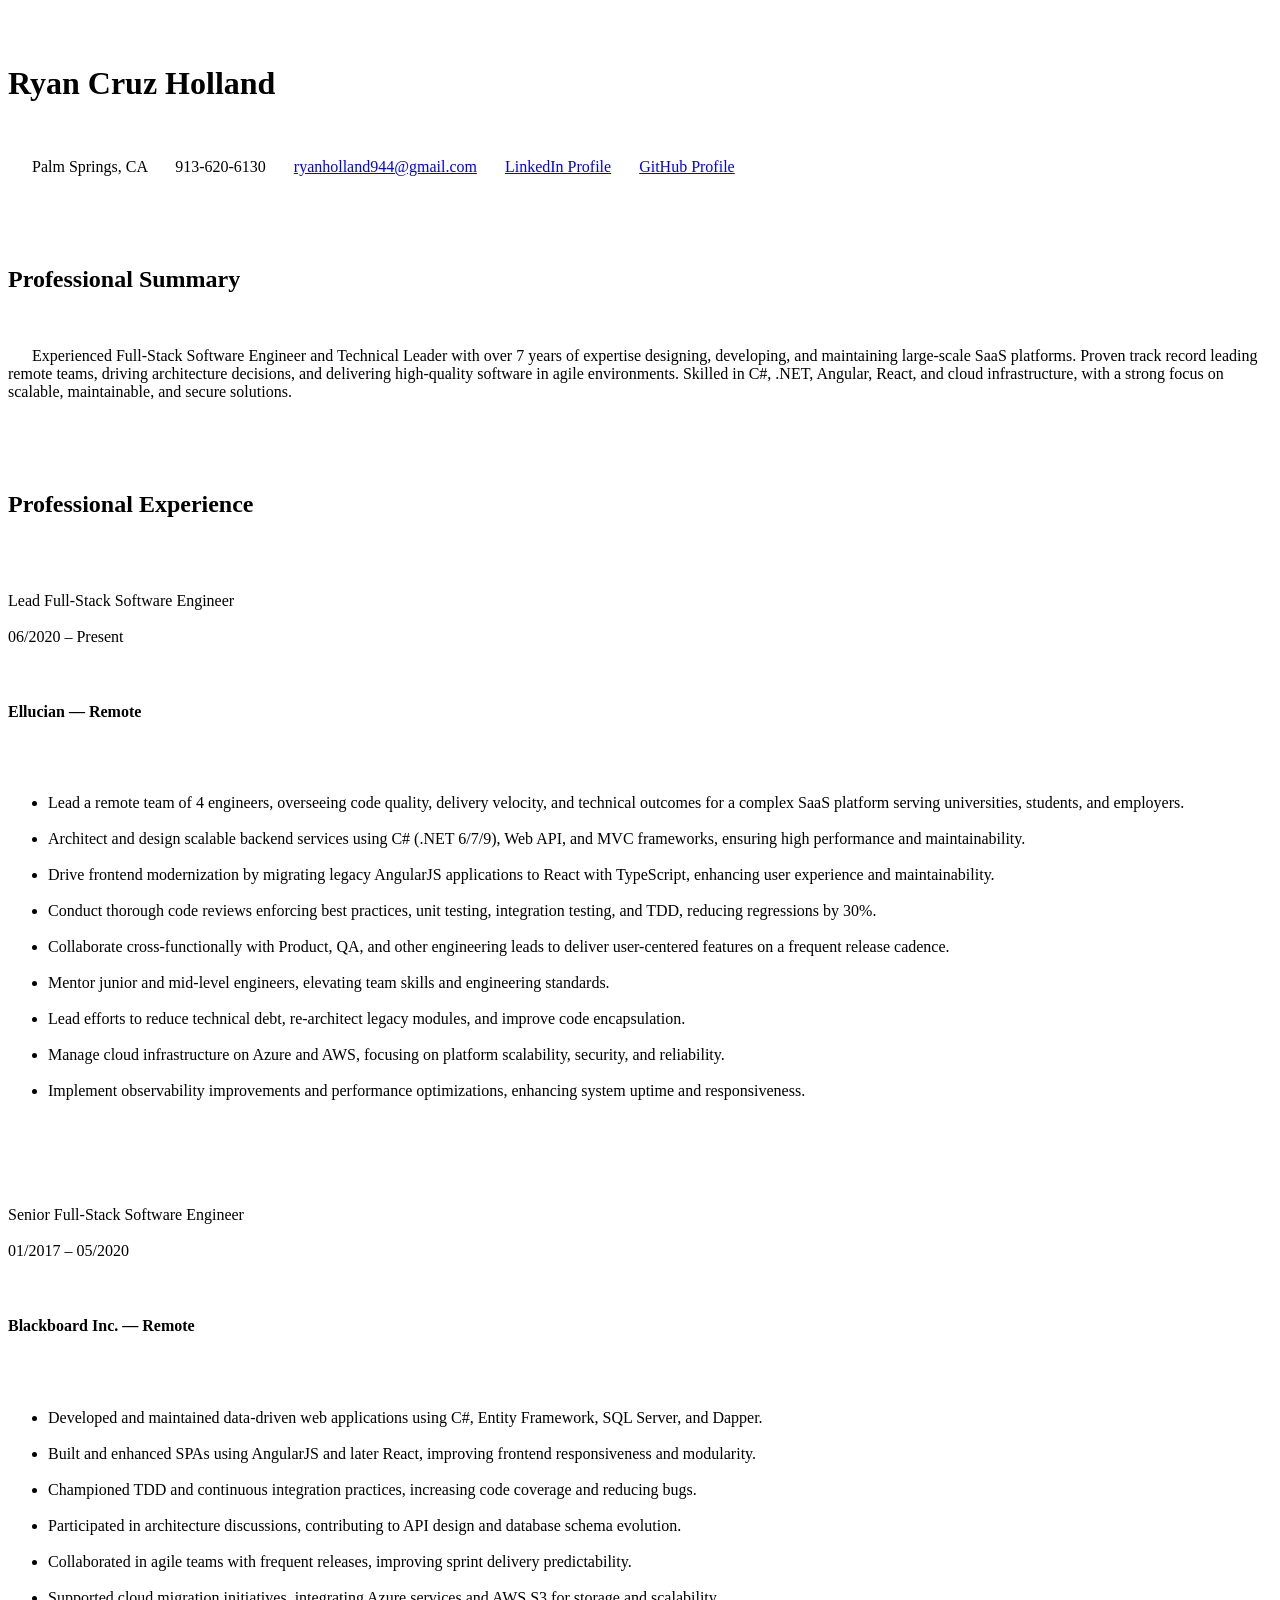
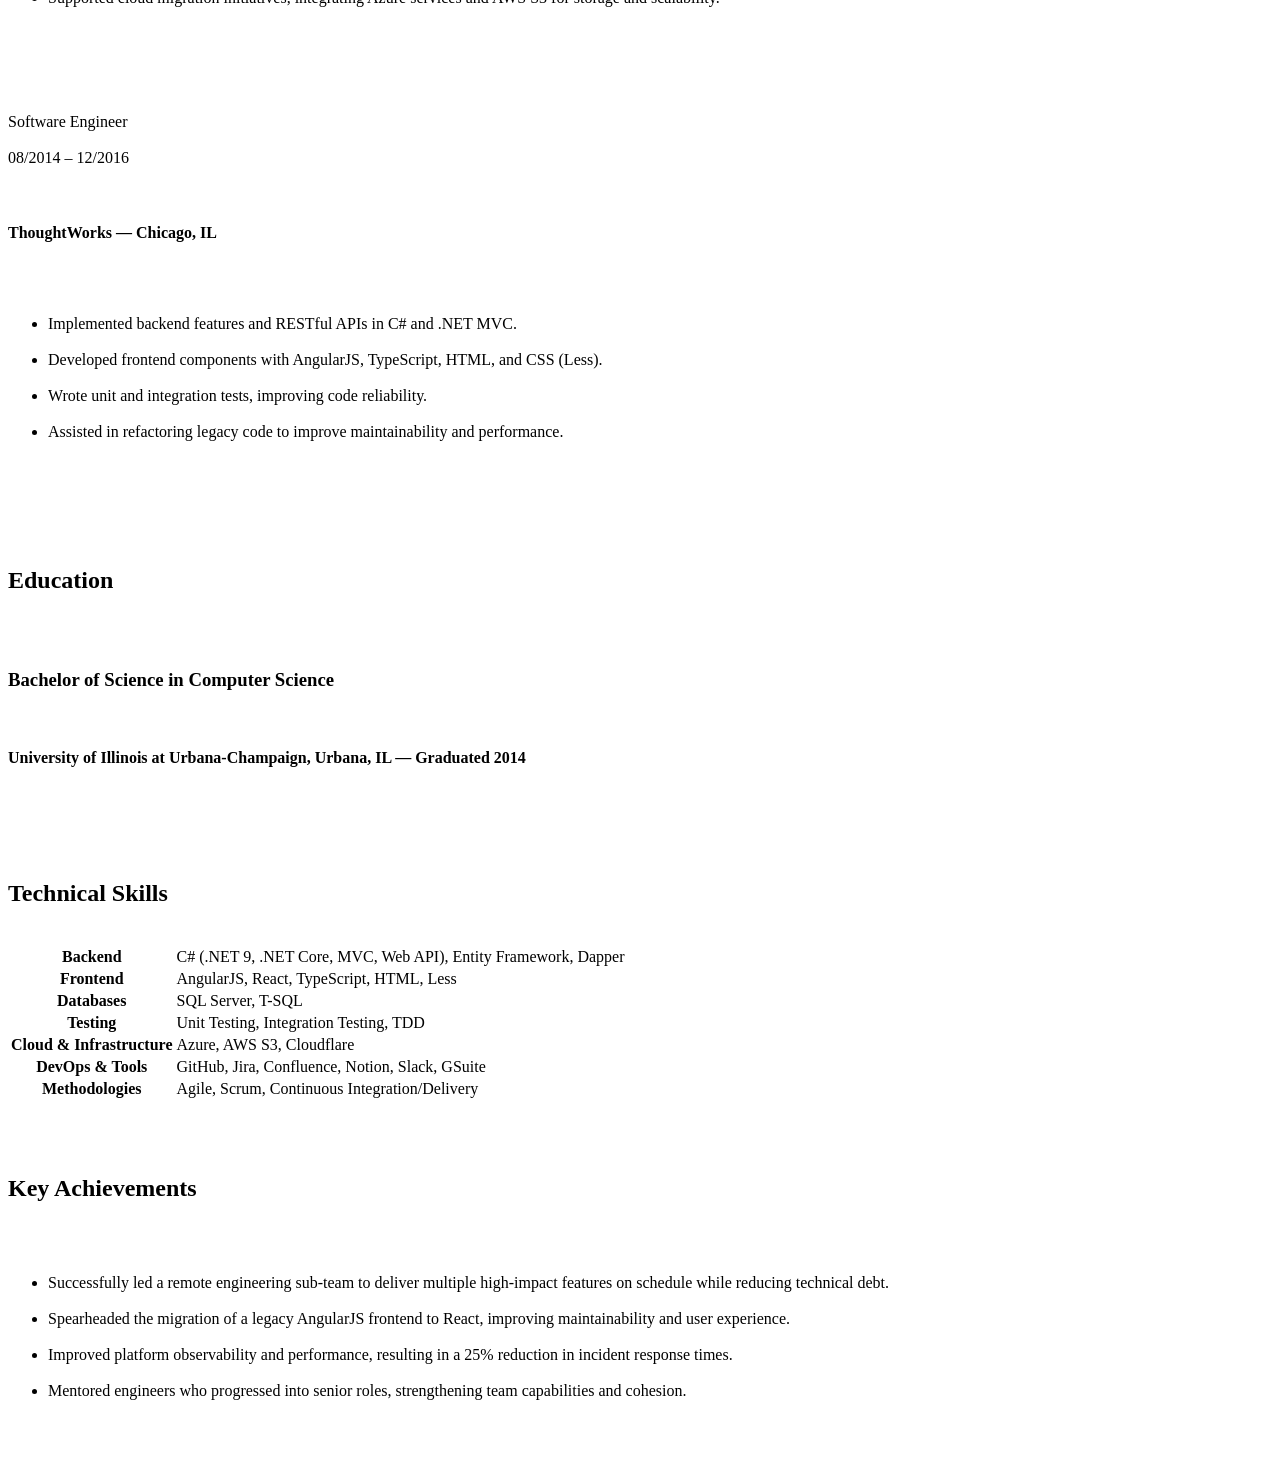
<file: resume.html>
<!DOCTYPE html>
<html lang="en">
<head>
  <meta charset="UTF-8" />
  <meta name="viewport" content="width=device-width, initial-scale=1" />
  <title>Ryan Cruz Holland – Résumé</title>
  <style>
    /* Global Styles */
    body {
      font-family: 'Segoe UI', Tahoma, Geneva, Verdana, sans-serif;
      background-color: #fefefe;
      color: #222;
      margin: 40px auto;
      max-width: 900px;
      line-height: 1.5;
      padding: 0 20px;
    }

    a {
      color: #0073b1; /* LinkedIn blue */
      text-decoration: none;
    }

    a:hover {
      text-decoration: underline;
    }

    header {
      border-bottom: 2px solid #2980b9;
      padding-bottom: 10px;
      margin-bottom: 25px;
    }

    h1 {
      font-size: 2.8em;
      margin: 0 0 5px 0;
      color: #2c3e50;
    }

    .contact-info {
      font-size: 0.95em;
      color: #555;
      margin-bottom: 0;
    }

    .contact-info span,
    .contact-info a {
      margin-right: 15px;
    }

    section {
      margin-bottom: 2.5em;
    }

    h2 {
      font-size: 1.8em;
      border-bottom: 2px solid #2980b9;
      padding-bottom: 6px;
      color: #2980b9;
      margin-bottom: 15px;
    }

    h3 {
      font-size: 1.3em;
      margin: 0 0 3px 0;
      color: #34495e;
    }

    h4 {
      font-size: 1.1em;
      font-style: italic;
      color: #7f8c8d;
      margin: 0 0 8px 0;
    }

    .job-header {
      display: flex;
      justify-content: space-between;
      align-items: baseline;
      margin-bottom: 6px;
    }

    .job-title {
      font-weight: 600;
      color: #2c3e50;
    }

    .job-dates {
      font-size: 0.9em;
      color: #95a5a6;
      white-space: nowrap;
    }

    ul {
      list-style-type: disc;
      padding-left: 20px;
      margin-top: 8px;
    }

    ul li {
      margin-bottom: 8px;
    }

    table.skills {
      width: 100%;
      border-collapse: collapse;
      margin-top: 10px;
    }

    table.skills th,
    table.skills td {
      text-align: left;
      padding: 8px 10px;
      vertical-align: top;
      border-bottom: 1px solid #ddd;
    }

    table.skills th {
      width: 20%;
      color: #2980b9;
      font-weight: 600;
    }

    /* Key Achievements */
    .achievements ul {
      list-style-type: square;
      padding-left: 20px;
    }
  </style>
</head>
<body>
  <header>
    <h1>Ryan Cruz Holland</h1>
    <p class="contact-info">
      <span>Palm Springs, CA</span>
      <span>913-620-6130</span>
      <span><a href="mailto:ryanholland944@gmail.com">ryanholland944@gmail.com</a></span>
      <span><a href="https://linkedin.com/in/ryanholland" target="_blank" rel="noopener noreferrer">LinkedIn Profile</a></span>
      <span><a href="https://github.com/ryanholland" target="_blank" rel="noopener noreferrer">GitHub Profile</a></span>
    </p>
  </header>

  <section>
    <h2>Professional Summary</h2>
    <p>
      Experienced Full-Stack Software Engineer and Technical Leader with over 7 years of expertise designing, developing, and maintaining large-scale SaaS platforms. Proven track record leading remote teams, driving architecture decisions, and delivering high-quality software in agile environments. Skilled in C#, .NET, Angular, React, and cloud infrastructure, with a strong focus on scalable, maintainable, and secure solutions.
    </p>
  </section>

  <section>
    <h2>Professional Experience</h2>

    <article>
      <div class="job-header">
        <div class="job-title">Lead Full-Stack Software Engineer</div>
        <div class="job-dates">06/2020 – Present</div>
      </div>
      <h4>Ellucian — Remote</h4>
      <ul>
        <li>Lead a remote team of 4 engineers, overseeing code quality, delivery velocity, and technical outcomes for a complex SaaS platform serving universities, students, and employers.</li>
        <li>Architect and design scalable backend services using C# (.NET 6/7/9), Web API, and MVC frameworks, ensuring high performance and maintainability.</li>
        <li>Drive frontend modernization by migrating legacy AngularJS applications to React with TypeScript, enhancing user experience and maintainability.</li>
        <li>Conduct thorough code reviews enforcing best practices, unit testing, integration testing, and TDD, reducing regressions by 30%.</li>
        <li>Collaborate cross-functionally with Product, QA, and other engineering leads to deliver user-centered features on a frequent release cadence.</li>
        <li>Mentor junior and mid-level engineers, elevating team skills and engineering standards.</li>
        <li>Lead efforts to reduce technical debt, re-architect legacy modules, and improve code encapsulation.</li>
        <li>Manage cloud infrastructure on Azure and AWS, focusing on platform scalability, security, and reliability.</li>
        <li>Implement observability improvements and performance optimizations, enhancing system uptime and responsiveness.</li>
      </ul>
    </article>

    <article>
      <div class="job-header">
        <div class="job-title">Senior Full-Stack Software Engineer</div>
        <div class="job-dates">01/2017 – 05/2020</div>
      </div>
      <h4>Blackboard Inc. — Remote</h4>
      <ul>
        <li>Developed and maintained data-driven web applications using C#, Entity Framework, SQL Server, and Dapper.</li>
        <li>Built and enhanced SPAs using AngularJS and later React, improving frontend responsiveness and modularity.</li>
        <li>Championed TDD and continuous integration practices, increasing code coverage and reducing bugs.</li>
        <li>Participated in architecture discussions, contributing to API design and database schema evolution.</li>
        <li>Collaborated in agile teams with frequent releases, improving sprint delivery predictability.</li>
        <li>Supported cloud migration initiatives, integrating Azure services and AWS S3 for storage and scalability.</li>
      </ul>
    </article>

    <article>
      <div class="job-header">
        <div class="job-title">Software Engineer</div>
        <div class="job-dates">08/2014 – 12/2016</div>
      </div>
      <h4>ThoughtWorks — Chicago, IL</h4>
      <ul>
        <li>Implemented backend features and RESTful APIs in C# and .NET MVC.</li>
        <li>Developed frontend components with AngularJS, TypeScript, HTML, and CSS (Less).</li>
        <li>Wrote unit and integration tests, improving code reliability.</li>
        <li>Assisted in refactoring legacy code to improve maintainability and performance.</li>
      </ul>
    </article>
  </section>

  <section>
    <h2>Education</h2>
    <article>
      <h3>Bachelor of Science in Computer Science</h3>
      <h4>University of Illinois at Urbana-Champaign, Urbana, IL — Graduated 2014</h4>
    </article>
  </section>

  <section>
    <h2>Technical Skills</h2>
    <table class="skills">
      <tbody>
        <tr>
          <th>Backend</th>
          <td>C# (.NET 9, .NET Core, MVC, Web API), Entity Framework, Dapper</td>
        </tr>
        <tr>
          <th>Frontend</th>
          <td>AngularJS, React, TypeScript, HTML, Less</td>
        </tr>
        <tr>
          <th>Databases</th>
          <td>SQL Server, T-SQL</td>
        </tr>
        <tr>
          <th>Testing</th>
          <td>Unit Testing, Integration Testing, TDD</td>
        </tr>
        <tr>
          <th>Cloud &amp; Infrastructure</th>
          <td>Azure, AWS S3, Cloudflare</td>
        </tr>
        <tr>
          <th>DevOps &amp; Tools</th>
          <td>GitHub, Jira, Confluence, Notion, Slack, GSuite</td>
        </tr>
        <tr>
          <th>Methodologies</th>
          <td>Agile, Scrum, Continuous Integration/Delivery</td>
        </tr>
      </tbody>
    </table>
  </section>

  <section class="achievements">
    <h2>Key Achievements</h2>
    <ul>
      <li>Successfully led a remote engineering sub-team to deliver multiple high-impact features on schedule while reducing technical debt.</li>
      <li>Spearheaded the migration of a legacy AngularJS frontend to React, improving maintainability and user experience.</li>
      <li>Improved platform observability and performance, resulting in a 25% reduction in incident response times.</li>
      <li>Mentored engineers who progressed into senior roles, strengthening team capabilities and cohesion.</li>
    </ul>
  </section>
</body>
</html>
</file>
